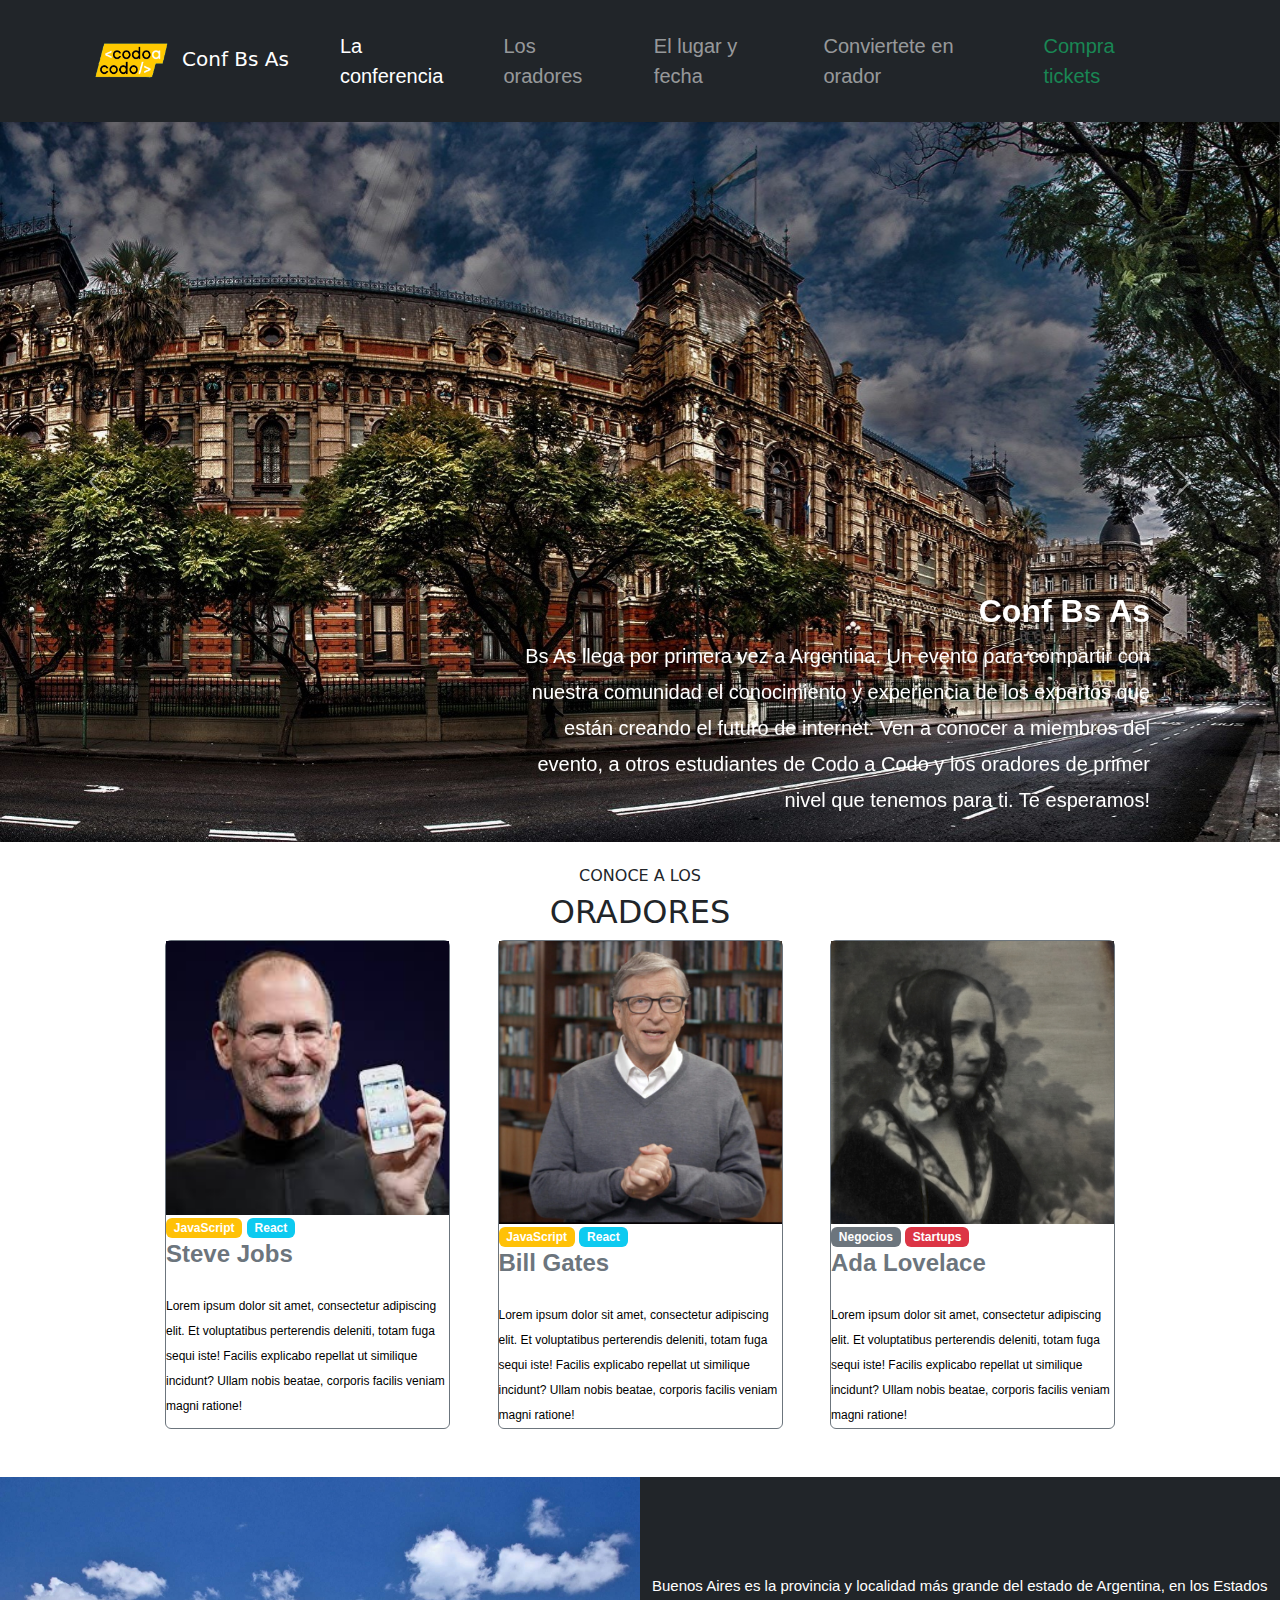
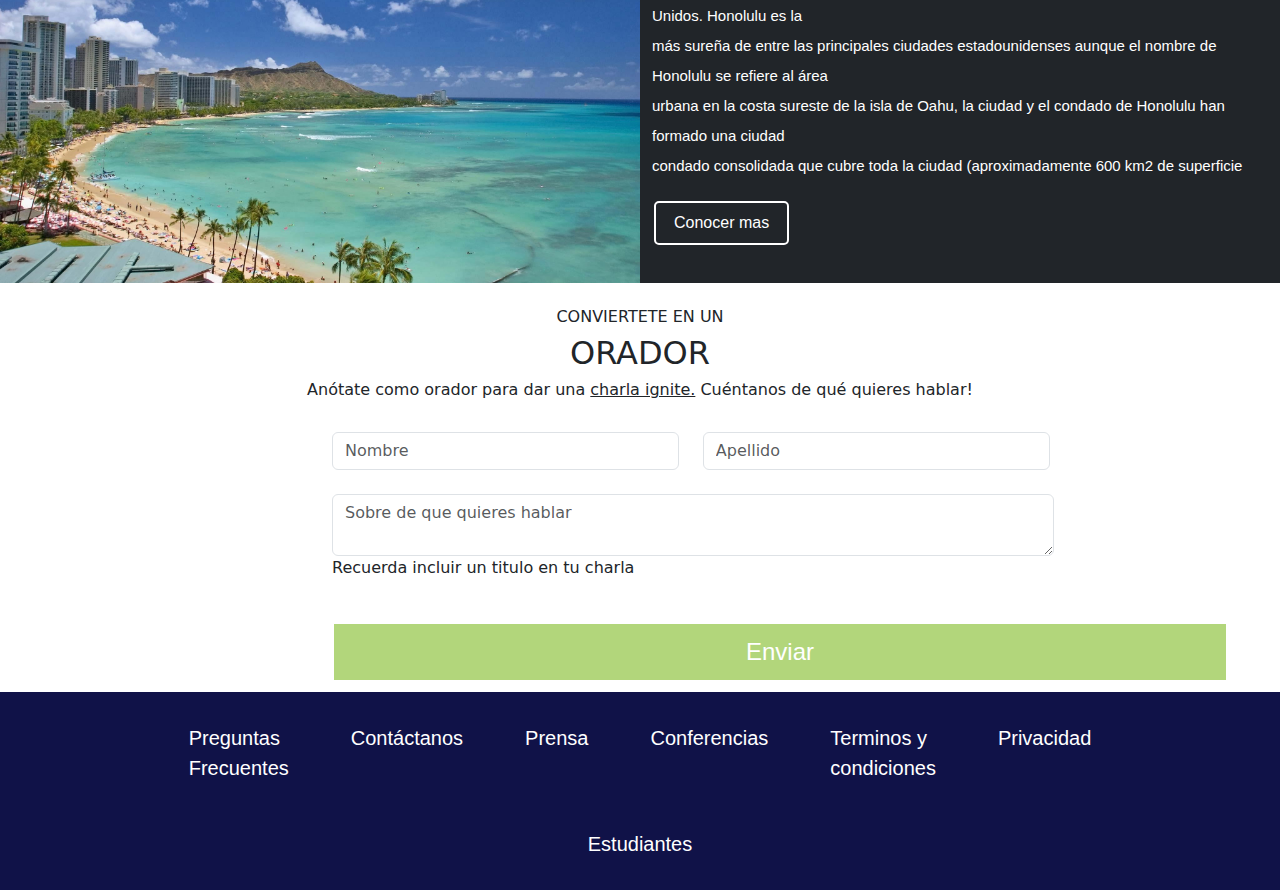
<file: index.html>
<!DOCTYPE html>
<html lang="en">
<head>
  <title>ejercicio Integrador</title>
  <meta charset="utf-8">
  <meta name="viewport" content="width=device-width, initial-scale=1">
  <meta http-equiv="X-UA-Compatible" content="IE-edge"> 
  <link rel="stylesheet" href="style.css">
  <link href="https://cdn.jsdelivr.net/npm/bootstrap@5.1.3/dist/css/bootstrap.min.css" rel="stylesheet">
  <script src="https://cdn.jsdelivr.net/npm/bootstrap@5.1.3/dist/js/bootstrap.bundle.min.js"></script>
</head>
<body>

  <nav class="navbar navbar-expand-sm bg-dark navbar-dark">
    <div class="container">
      <a class="navbar-brand" href="#">
        <img src="codoacodo.png" alt="Avatar Logo" style="width: 100px;" class="rounded-pill">Conf Bs As</a>
      <div class="container-fluid">
        <ul class="navbar-nav justify-content-end">
          <li class="nav-item">
            <a class="nav-link text-white" href="#">La conferencia</a>
          </li>
          <li class="nav-item">
            <a class="nav-link" href="#">Los oradores</a>
          </li>
          <li class="nav-item">
            <a class="nav-link" href="#">El lugar y fecha</a>
          </li>
          <li class="nav-item">
            <a class="nav-link" href="#">Conviertete en orador</a>
          </li>
          <li class="nav-item">
            <a class="nav-link text-success" href="compra.html" target="_blank">Compra tickets</a>
          </li>
        </ul>
      </div>
    </div>
  </nav>

  <div id="demo" class="carousel slide" data-bs-ride="carousel">
    <div class="carousel-inner">
      <div class="carousel-item active">
        <img src="ba1.jpg" alt="aysa" class="d-block" style="width:100%"> </div>
      <div class="carousel-item">
        <img src="ba2.jpg" alt="edificio" class="d-block" style="width:100%"></div>
      <div class="carousel-item">
        <img src="ba3.jpg" alt="obelisco" class="d-block" style="width:100%"></div>
    <div class="carousel-caption">
      <div class="bloques">
      <div class="transparent">
      <h2 class="text-end"> <b>Conf Bs As</b></h2>
      <p class="text-end">
      Bs As llega por primera vez a Argentina. Un evento para compartir con <br>
      nuestra comunidad el conocimiento y experiencia de los expertos que <br>
      están creando el futuro de internet. Ven a conocer a miembros del <br>
      evento, a otros estudiantes de Codo a Codo y los oradores de primer <br>
      nivel que tenemos para ti. Te esperamos! <br> <br>
      <button type="button" class="button">Quiero ser orador</button>
      <button type="button" class="button button2 bg-success border-radius border-success">Comprar tickets
        <a href="compra.html" target="_blank"></a>
      </button>
      </p>
      </div>
      </div>
    </div>
  </div>

    <button class="carousel-control-prev" type="button" data-bs-target="#demo" data-bs-slide="prev">
      <span class="carousel-control-prev-icon"></span>
    </button>
    <button class="carousel-control-next" type="button" data-bs-target="#demo" data-bs-slide="next">
      <span class="carousel-control-next-icon"></span>
    </button>
  </div>

    <br>
    <p class="h6 text-center">CONOCE A LOS</p>
    <p class="h2 text-center">ORADORES</p2>
    <br>

    
    <div class="container"
    >
      <div class="row">
        <div class="col-sm-1 m-0 p-0">
        <div class="card-body">
        </div>
        </div>
        <div class="col-sm-3 m-0 p-0 btn btn-outline-secondary">
        <img class="card-img-top" src="steve.jpg" alt="Card image" style="width: 100%;">
        <div class="card-body">
        <span class="badge bg-warning">JavaScript</span>
        <span class="badge bg-info">React</span>
        <h4 class="card-title"> <b>Steve Jobs</b></h4><br>
        <p class="card-text">Lorem ipsum dolor sit amet, consectetur adipiscing <br>
          elit. Et voluptatibus perterendis deleniti, totam fuga <br>
          sequi iste! Facilis explicabo repellat ut similique <br>
          incidunt? Ullam nobis beatae, corporis facilis veniam <br>
          magni ratione! <br>
          </p>
        </div>
        </div>
        <div class="col m-0 p-0">
        <div class="card-body">
        </div>
        </div> 
        <div class="col-sm-3 m-0 p-0 btn btn-outline-secondary">
        <img class="card-img-top" src="bill.jpg" alt="Card image"style="width: 100%;"> 
        <div class="card-body">
        <span class="badge bg-warning">JavaScript</span>
        <span class="badge bg-info">React</span>
        <h4 class="card-title"><b>Bill Gates</b></h4><br>
        <p class="card-text">Lorem ipsum dolor sit amet, consectetur adipiscing <br>
          elit. Et voluptatibus perterendis deleniti, totam fuga <br>
          sequi iste! Facilis explicabo repellat ut similique <br>
          incidunt? Ullam nobis beatae, corporis facilis veniam <br>
          magni ratione! <br>
          </p>
        </div>
        </div>
        <div class="col m-0 p-0">
        <div class="card-body">
        </div>
        </div> 
        <div class="col-sm-3 m-0 p-0 btn btn-outline-secondary">
        <img class="card-img-top" src="ada.jpeg" alt="Card image" style="width: 100%;">
        <div class="card-body">
        <span class="badge bg-secondary">Negocios</span>
        <span class="badge bg-danger">Startups</span>
        <h4 class="card-title"><b>Ada Lovelace</b></h4><br>
        <p class="card-text">Lorem ipsum dolor sit amet, consectetur adipiscing <br>
          elit. Et voluptatibus perterendis deleniti, totam fuga <br>
          sequi iste! Facilis explicabo repellat ut similique <br>
          incidunt? Ullam nobis beatae, corporis facilis veniam <br>
          magni ratione! <br>
          </p>
        </div>
        </div>
        <div class="col-sm-1 m-0 p-0">
        <div class="card-body">
        </div>
        </div>
      </div>
    </div>
    <div class="container-fluid mt-5">
      <div class="row">
        <div class="col-sm-6 p-0 m-0">
        <img class="card-img-top" src="honolulu.jpg" alt="Card image" style="width: 100%;">
        </div>
        <div class="col-sm-6 pt-4 bg-dark">
          <h2>Bs As - Octubre</h2> <br>
          <p class="texto2">
            Buenos Aires es la provincia y localidad más grande del estado de Argentina, en los Estados Unidos. Honolulu es la <br>
            más sureña de entre las principales ciudades estadounidenses aunque el nombre de Honolulu se refiere al área <br>
            urbana en la costa sureste de la isla de Oahu, la ciudad y el condado de Honolulu han formado una ciudad <br>
            condado consolidada que cubre toda la ciudad (aproximadamente 600 km2 de superficie <br>
          </p>
          <button type="button" class="button">Conocer mas</button>
        </div>
      </div>
    </div>
    <br>
    <p class="h6 text-center">CONVIERTETE EN UN</p>
    <p class="h2 text-center">ORADOR</p2> <br>
    <p class="h6 text-center">Anótate como orador para dar una <u>charla ignite.</u> Cuéntanos de qué quieres hablar!</p>
    <br>
    <div class="container">
      <div class="abs-center">
      <form action="https://formspree.io/f/xrgjynpg" method="POST" 
      class="form-horizontal" style="margin-left: 250px;">
        <div class="form-group">
        <div class="row">
          <div class="col-5">
            <input type="text" class="form-control" placeholder="Nombre"></div>
          <div class="col-5">
            <input type="text" class="form-control" placeholder="Apellido"></div>
        </div>
      <br>
        <div class="col-10">
            <textarea class="form-control" placeholder="Sobre de que quieres hablar"></textarea>
        </div>
    <p>Recuerda incluir un titulo en tu charla</p>
    <br>
      <button type="submit" class="boton"> Enviar</button> <br>
    </div>
     </div>
    </div>
        </form>
        
</body>
<footer>
  <div class="container mt-2 p-2">
    <ul class="nav justify-content-center">
        <li class="nav-item">
          <a class="nav-link text-white" href="#">Preguntas <br> Frecuentes</a>
        </li>
        <li class="nav-item">
          <a class="nav-link text-white" href="#">Contáctanos</a>
        </li>
        <li class="nav-item">
          <a class="nav-link text-white" href="#">Prensa</a>
        </li>
        <li class="nav-item">
          <a class="nav-link text-white" href="#">Conferencias</a>
        </li>
        <li class="nav-item">
          <a class="nav-link text-white" href="#">Terminos y <br> condiciones</a>
        </li>
        <li class="nav-item">
          <a class="nav-link text-white" href="#">Privacidad</a>
        </li>
        <li class="nav-item">
          <a class="nav-link text-white" href="#">Estudiantes</a>
        </li>
      </ul>
    </div>

</footer>
</html>
</file>
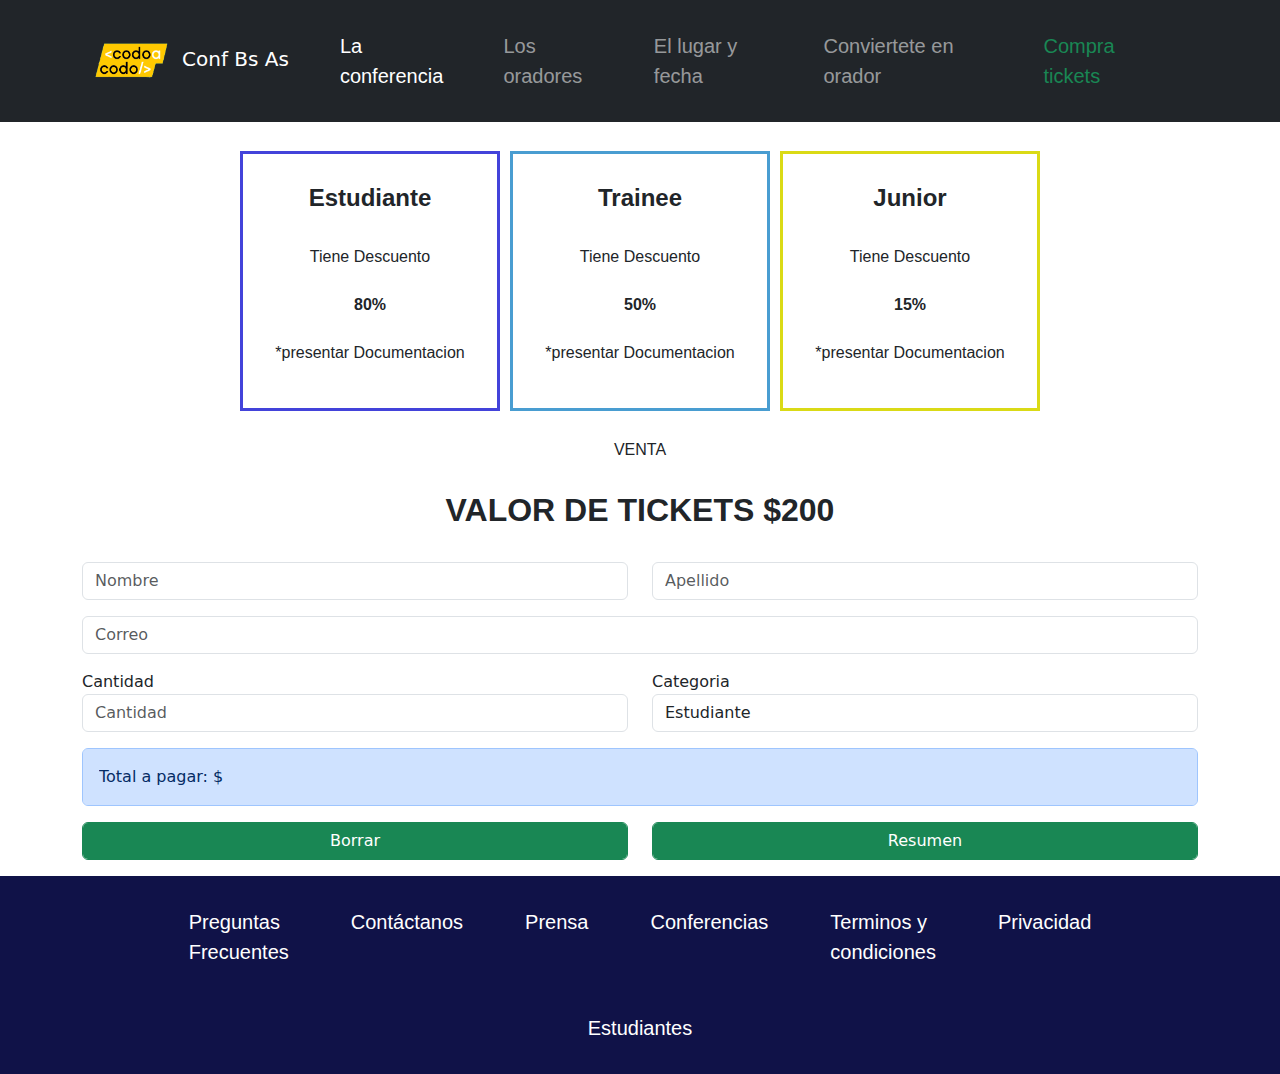
<file: compra.html>
<!DOCTYPE html>
<html lang="en">
<head>
  <title>Compra de tickets</title>
  <meta charset="utf-8">
  <meta name="viewport" content="width=device-width, initial-scale=1">
  <meta http-equiv="X-UA-Compatible" content="IE-edge"> 
  <link rel="stylesheet" href="compra.css">
  <script src="script.js"></script>
  <link href="https://cdn.jsdelivr.net/npm/bootstrap@5.1.3/dist/css/bootstrap.min.css" rel="stylesheet">
  <script src="https://cdn.jsdelivr.net/npm/bootstrap@5.1.3/dist/js/bootstrap.bundle.min.js"></script>
</head>
<body>
  <nav class="navbar navbar-expand-sm bg-dark navbar-dark">
    <div class="container">
      <a class="navbar-brand" href="#">
        <img src="codoacodo.png" alt="Avatar Logo" style="width: 100px;" class="rounded-pill">Conf Bs As</a>
      <div class="container-fluid">
        <ul class="navbar-nav justify-content-end">
          <li class="nav-item">
            <a class="nav-link text-white" href="#">La conferencia</a>
          </li>
          <li class="nav-item">
            <a class="nav-link" href="#">Los oradores</a>
          </li>
          <li class="nav-item">
            <a class="nav-link" href="#">El lugar y fecha</a>
          </li>
          <li class="nav-item">
            <a class="nav-link" href="#">Conviertete en orador</a>
          </li>
          <li class="nav-item">
            <a class="nav-link text-success" href="#">Compra tickets</a>
          </li>
        </ul>
      </div>
    </div>
  </nav>
  <br>
  <div class="bloques">
    <div class="marino">
      <h4><b> Estudiante</b></h4><br>
      <p>Tiene Descuento <br><br> <b>80%</b> <br><br>*presentar Documentacion</p>
    </div>
    <div class="celeste">
      <h4><b> Trainee</b></h4><br>
      <p>Tiene Descuento <br><br> <b>50%</b> <br><br>*presentar Documentacion</p>
    </div>
    <div class="amarillo">
      <h4><b> Junior</b></h4><br>
      <p>Tiene Descuento <br><br> <b>15%</b> <br><br>*presentar Documentacion</p>
    </div>
  </div>
  <br>

  <form>
<h6>VENTA</h6>
<br>    
<H2><b> VALOR DE TICKETS $200</b></H2>
<br>
<div class="container">
  <div class="row">
    <div class="col">
      <input type="text" class="form-control" placeholder="Nombre">
    </div>
    <div class="col">
      <input type="text" class="form-control" placeholder="Apellido">
    </div>
  </div>
  <div class="col mt-3">
    <input type="email" class="form-control" name="correo" id="correo" placeholder="Correo">
  </div>
  <div class="row mt-3">
    <div class="col">
      <label for="cant" class="label-control">Cantidad</label>
      <input type="number" class="form-control" name="entradas" id="cant" placeholder="Cantidad">
    </div>
    <div class="col">
      <label for="cate" class="label-control"> Categoria</label>
      <select id="cate" class="form-control">
        <option value="80" selected>Estudiante</option>
        <option value="50">Trainee</option>
        <option value="15">Junior</option>
      </select>
    </div>
  </div>
  <div class="col mt-3">
    <input type="text" id="valor" class="alert alert-primary form-control" value="Total a pagar: $" role="alert" readonly>
  </div>
  <div class="row">
    <div class="col">
      <button type="reset" class="btn btn-success btn-block form-control">Borrar</button>
    </div>
    <div class="col">
      <button type="button" onclick="rpago()" id="tpago" class="btn btn-success btn-block form-control">Resumen</button>
    </div>
  </div>
</div>
</form>
</body>
<footer>
  <div class="container mt-3 p-2">
    <ul class="nav justify-content-center">
      <li class="nav-item">
        <a class="nav-link text-white" href="#">Preguntas <br> Frecuentes</a>
      </li>
      <li class="nav-item">
        <a class="nav-link text-white" href="#">Contáctanos</a>
      </li>
      <li class="nav-item">
        <a class="nav-link text-white" href="#">Prensa</a>
      </li>
      <li class="nav-item">
        <a class="nav-link text-white" href="#">Conferencias</a>
      </li>
      <li class="nav-item">
        <a class="nav-link text-white" href="#">Terminos y <br> condiciones</a>
      </li>
      <li class="nav-item">
        <a class="nav-link text-white" href="#">Privacidad</a>
      </li>
      <li class="nav-item">
        <a class="nav-link text-white" href="#">Estudiantes</a>
      </li>
    </ul>
  </div>
</footer>

</html>
</file>
<file: style.css>
html{
    font-size: 100%;
}

.carousel-caption{
    font-family: sans-serif;
    font-size: 20px;
    line-height: 1.8;
}
div.carousel-caption{
    position: absolute;
    top: 450px;
    right: 130px;
}

.orad {
    list-style:none;
}
.orad li a{
    display:none;
    position:absolute;
    min-width: 140px;
    }
.button {
    background-color: transparent; 
    border: 2px solid;
    border-radius: 5px;
    color: white;
    padding: 8px 18px;
    text-align: center;
    display: inline-block;
    font-family: sans-serif;
    font-size: 16px;
    margin: 4px 2px;
    cursor: pointer;
}

.card-body{
    font-family: sans-serif;
    font-size: 16px;
    color: black;
    text-align: justify;
    line-height: 25px;
}
.card-text{
    font-family: sans-serif;
    font-size: 12px;
    color: black;
    text-align: justify;
    line-height: 25px;
}
.texto2{
    font-family: sans-serif;
    font-size: 15px;
    color: white;
    line-height: 30px;
}
h2{
    font-family: sans-serif;
    font-size: 20px;
    color: white;
}
.boton{
    background-color: #97c84dbd;
    border: none;
    color: white;
    padding: 10px 412px;
    text-align: center;
    text-decoration: none;
    display: inline-block;
    font-family: sans-serif;
    font-size: 24px;
    margin: 4px 2px;
    cursor: pointer;
}
footer{
    background-color: rgb(16, 18, 72)
}
.nav-item{
    font-family: sans-serif;
    font-size: 20px;
    padding: 15px;
    justify-items: center;
}
</file>
<file: compra.css>
.bloques{
    display: flex;
    justify-content: center;
}
.bloques >div{
    margin: 5px;
    padding: 30px;
    width: 260px;
    height: 260px;
    border-style: solid;
    font-family: sans-serif;
    text-align: center;
    
   }

   ul {
    list-style:none;
   }

   .marino{
       border-color: rgb(67, 67, 218);
       
   }
   .celeste{
       border-color: rgb(73, 157, 209);
      
   }
   .amarillo{
       border-color: rgb(218, 218, 22);
   }
   h6, h2{
       text-align: center;
       font-family: sans-serif;
   }
footer{
    background-color: rgb(16, 18, 72)
}
.nav-item{
    font-family: sans-serif;
    font-size: 20px;
    padding: 15px;
    justify-items: center;
}
</file>
